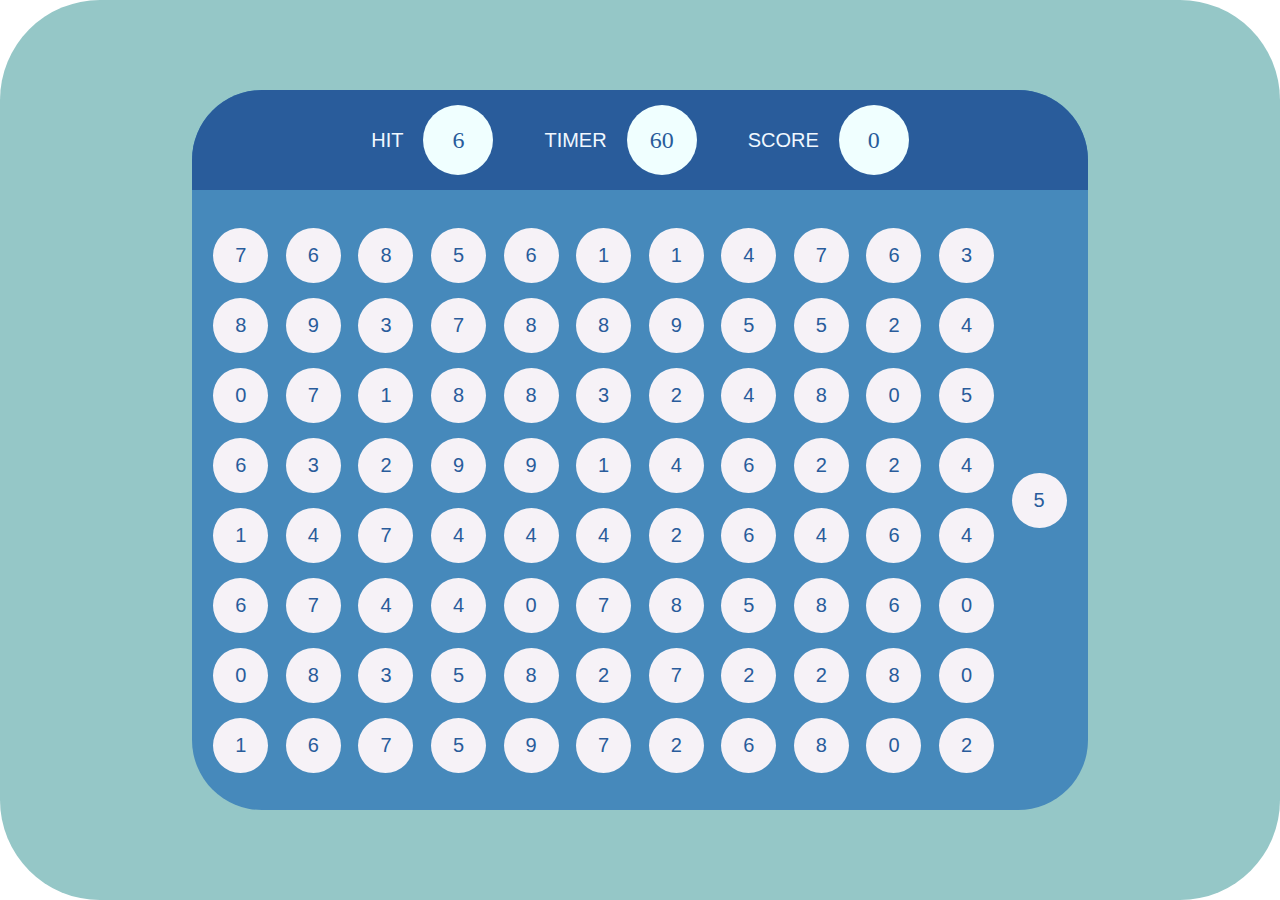
<file: index.html>
<!DOCTYPE html>
<html lang="en">
<head>
    <meta charset="UTF-8">
    <meta name="viewport" content="width=device-width, initial-scale=1.0">
    <title>Document</title>
    <link rel=stylesheet href="style.css">
</head>
<body>
    <div id="main">
        <div id="container">
            <div id="topcont">
                <div class="elem">
                    <h4>HIT</h4>
                    <div id="hitval" class="check">-</div>
                </div>
                <div class="elem">
                    <h4>TIMER</h4>
                    <div id="timerInterval" class="check">60</div>
                </div>
                <div class="elem">
                    <h4>SCORE</h4>
                    <div id="scoreval" class="check">0</div>
                </div>
            </div>
            <div id="botcont">
                <div class="bubble">2</div>
            </div>
        </div>
    </div>

    <script src="script.js"></script>
</body>
</html>
</file>
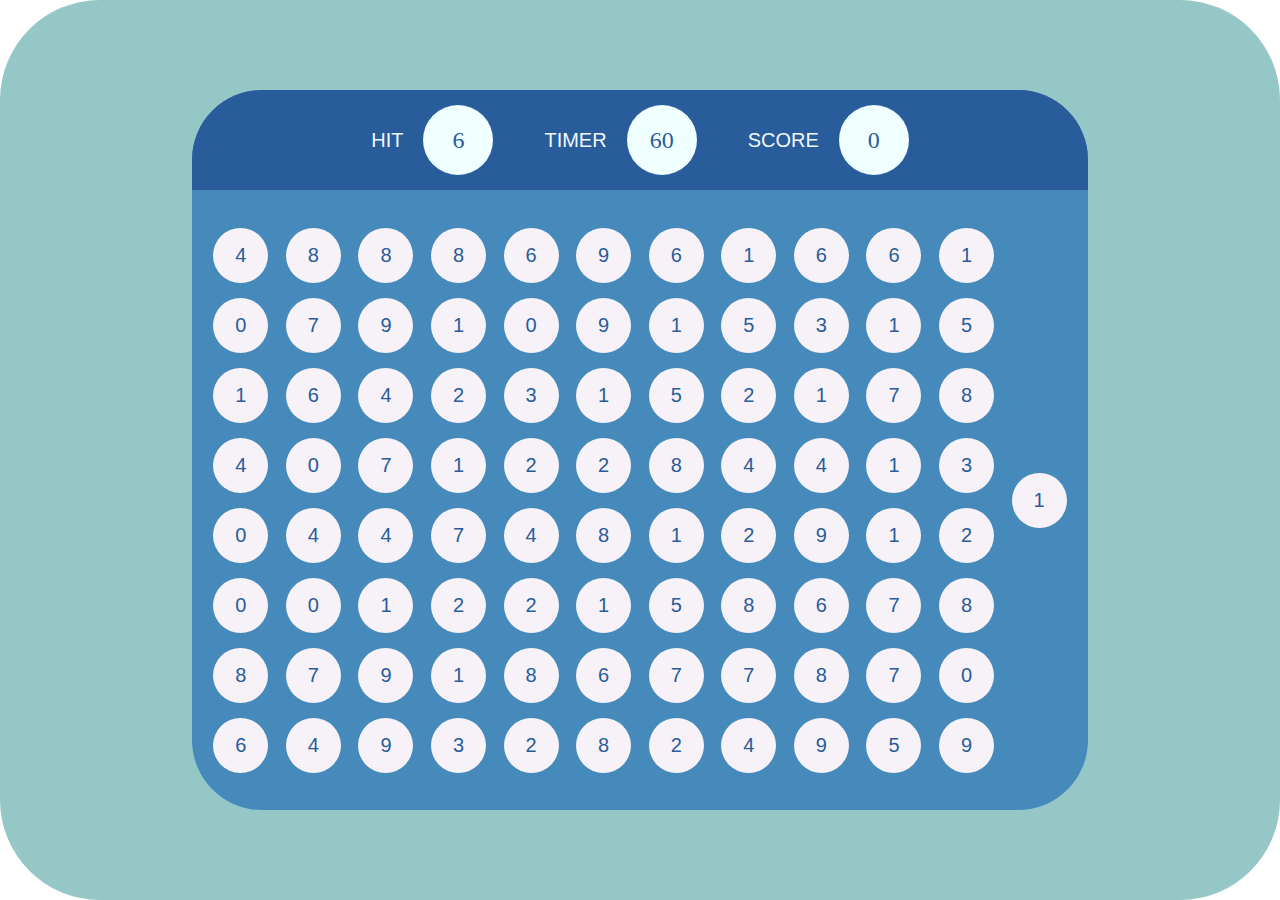
<file: BubbleGame/index.html>
<!DOCTYPE html>
<html lang="en">
<head>
    <meta charset="UTF-8">
    <meta name="viewport" content="width=device-width, initial-scale=1.0">
    <title>Document</title>
    <link rel=stylesheet href="style.css">
</head>
<body>
    <div id="main">
        <div id="container">
            <div id="topcont">
                <div class="elem">
                    <h4>HIT</h4>
                    <div id="hitval" class="check">-</div>
                </div>
                <div class="elem">
                    <h4>TIMER</h4>
                    <div id="timerInterval" class="check">60</div>
                </div>
                <div class="elem">
                    <h4>SCORE</h4>
                    <div id="scoreval" class="check">0</div>
                </div>
            </div>
            <div id="botcont">
                <div class="bubble">2</div>
            </div>
        </div>
    </div>

    <script src="script.js"></script>
</body>
</html>
</file>
<file: style.css>
*{
    margin: 0;
    padding: 0;
    box-sizing: border-box;
}
html, body {
    width: 100%;
    height: 100%;
    display: flex;
    align-items: center;
    justify-content: center;
}

#main {
    display: flex;
    align-items: center;
    justify-content: center;
    width: 100%;
    height: 100%;
    background-color: rgb(149, 199, 199);
    border-radius: 100px;
}

#container {
    overflow: hidden;
    width: 70%;
    height: 80%;
    background-color: rgb(70, 137, 187);
    border-radius: 70px;
}

#topcont {
    padding: 0px 20%;
    display: flex;
    align-items: center;
    justify-content:space-between;
    color: aliceblue;
    width: 100%;
    height: 100px;
    background-color: rgb(41, 92, 155);
}


.elem {
    display: flex;
    /* background-color: blue; */
    align-items: center;
    gap: 20px;
    /* width: 10%; */
}


h4{
    font-family: 'Lucida Sans', 'Lucida Sans Regular', 'Lucida Grande', 'Lucida Sans Unicode', Geneva, Verdana, sans-serif;
    font-size: 20px;
    font-weight: 100;
}


.check {
    display: flex;
    justify-content: center;
    align-items: center;
    color: rgb(41, 92, 155);
    height: 70px;
    width: 70px;
    padding: 10px;
    background-color: azure;
    border-radius: 50%;
    font-size: 24px;

    text-align: center;
    box-sizing: border-box;
}


#botcont{
    display: flex;
    flex-direction: column;
    flex-wrap: wrap;
    justify-content: center;
    align-items: center;
    color: rgb(221, 235, 248);
    font-family: 'Lucida Sans', 'Lucida Sans Regular', 'Lucida Grande', 'Lucida Sans Unicode', Geneva, Verdana, sans-serif;
    font-size: 30px;
    gap: 15px;
    width: 100%;
    height: calc(100% - 100px);
    padding: 20px;
}


.bubble{
    background-color: rgb(246, 242, 247);
    color: rgb(41, 92, 155);
    height: 55px;
    width: 55px;
    border-radius: 50%;
    display: flex;
    justify-content: center;
    align-items: center;
    font-weight: 500;
    font-size: 20px;
}

.bubble:hover {
    cursor: pointer;
    background-color:  rgb(245, 225, 250);
}
</file>
<file: BubbleGame/style.css>
*{
    margin: 0;
    padding: 0;
    box-sizing: border-box;
}
html, body {
    width: 100%;
    height: 100%;
    display: flex;
    align-items: center;
    justify-content: center;
}

#main {
    display: flex;
    align-items: center;
    justify-content: center;
    width: 100%;
    height: 100%;
    background-color: rgb(149, 199, 199);
    border-radius: 100px;
}

#container {
    overflow: hidden;
    width: 70%;
    height: 80%;
    background-color: rgb(70, 137, 187);
    border-radius: 70px;
}

#topcont {
    padding: 0px 20%;
    display: flex;
    align-items: center;
    justify-content:space-between;
    color: aliceblue;
    width: 100%;
    height: 100px;
    background-color: rgb(41, 92, 155);
}


.elem {
    display: flex;
    /* background-color: blue; */
    align-items: center;
    gap: 20px;
    /* width: 10%; */
}


h4{
    font-family: 'Lucida Sans', 'Lucida Sans Regular', 'Lucida Grande', 'Lucida Sans Unicode', Geneva, Verdana, sans-serif;
    font-size: 20px;
    font-weight: 100;
}


.check {
    display: flex;
    justify-content: center;
    align-items: center;
    color: rgb(41, 92, 155);
    height: 70px;
    width: 70px;
    padding: 10px;
    background-color: azure;
    border-radius: 50%;
    font-size: 24px;

    text-align: center;
    box-sizing: border-box;
}


#botcont{
    display: flex;
    flex-direction: column;
    flex-wrap: wrap;
    justify-content: center;
    align-items: center;
    color: rgb(221, 235, 248);
    font-family: 'Lucida Sans', 'Lucida Sans Regular', 'Lucida Grande', 'Lucida Sans Unicode', Geneva, Verdana, sans-serif;
    font-size: 30px;
    gap: 15px;
    width: 100%;
    height: calc(100% - 100px);
    padding: 20px;
}


.bubble{
    background-color: rgb(246, 242, 247);
    color: rgb(41, 92, 155);
    height: 55px;
    width: 55px;
    border-radius: 50%;
    display: flex;
    justify-content: center;
    align-items: center;
    font-weight: 500;
    font-size: 20px;
}

.bubble:hover {
    cursor: pointer;
    background-color:  rgb(245, 225, 250);
}
</file>
